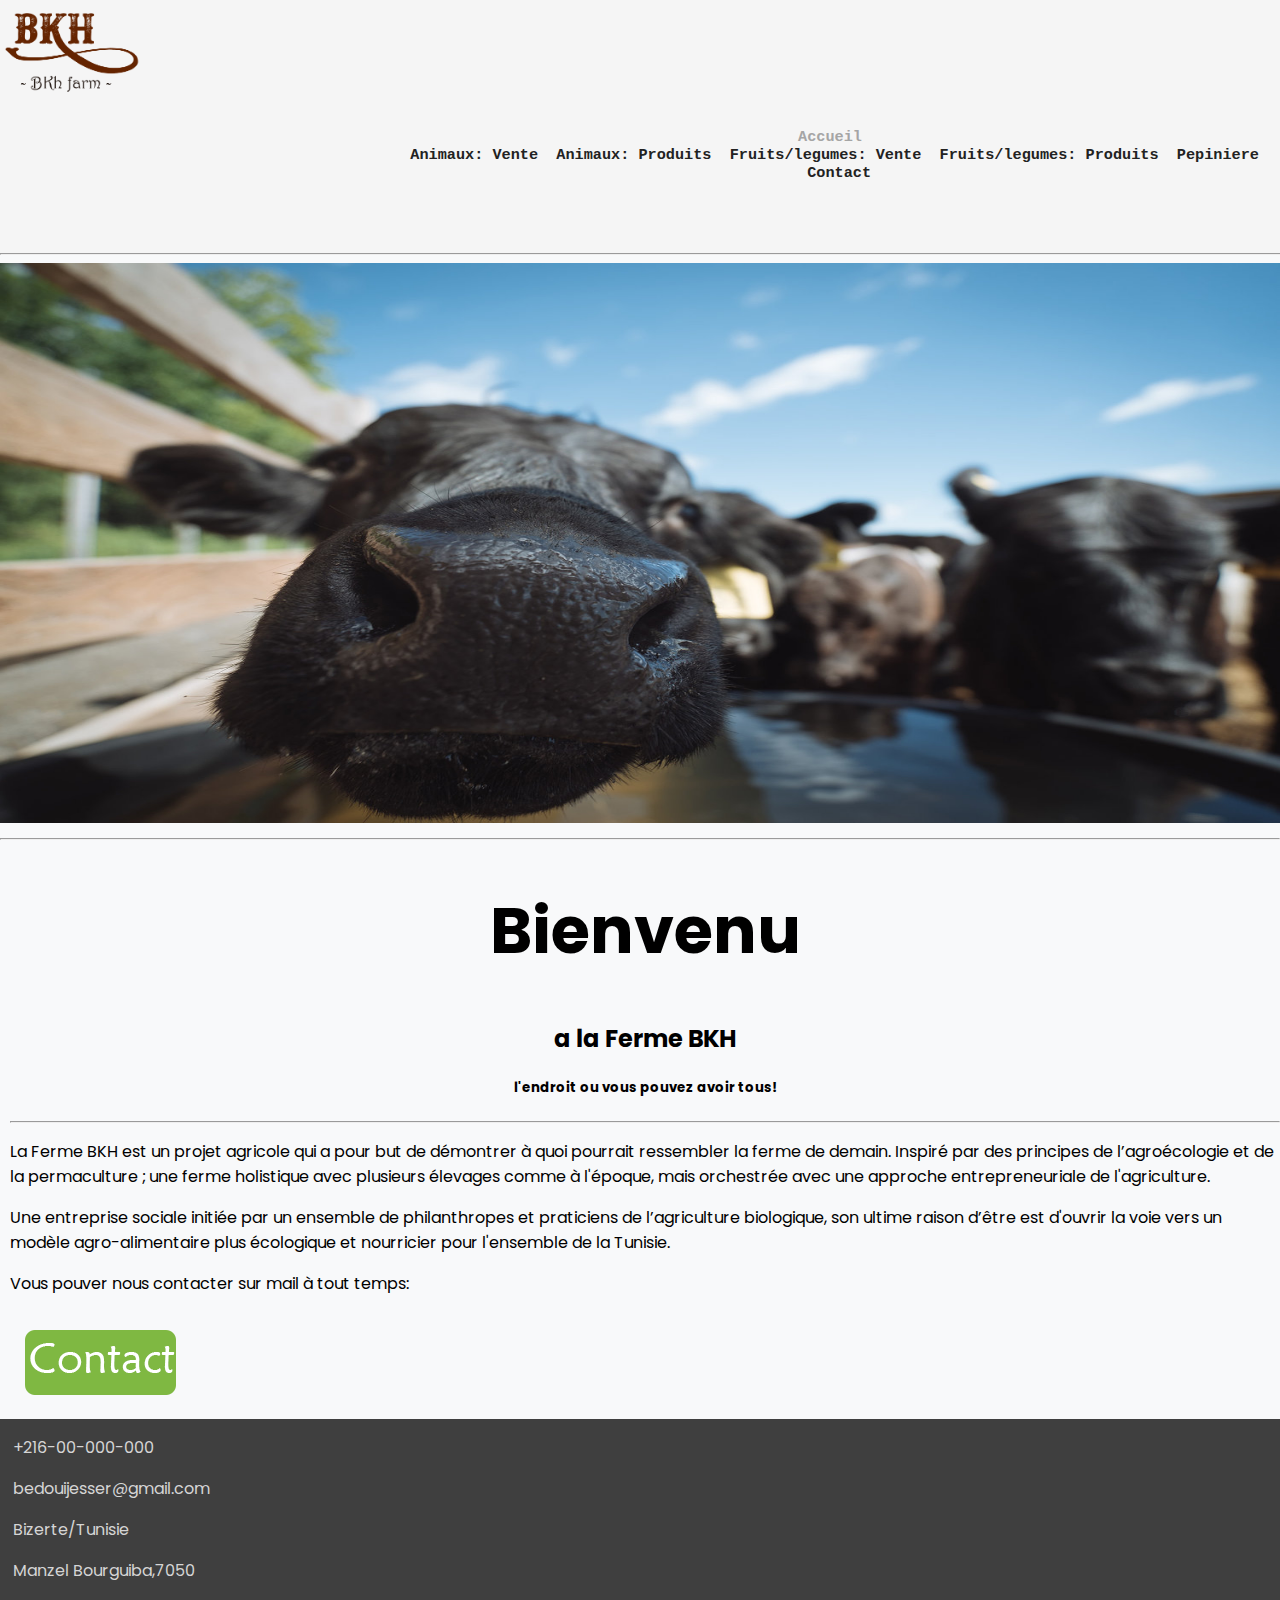
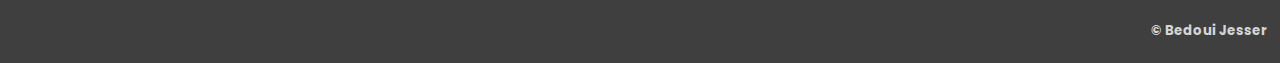
<file: ressources/index.html>
<!DOCTYPE html>
<html>
	<head>
		<meta name="viewport" content="width=device-width, initial-scale=1">
		<title>Accueil</title>
		<link rel="icon" tyspe="image/png" href="img/icon.png" sizes="32x32">
		<link rel="stylesheet" type="text/css" href="style.css">
	

	<body >
		<header style="background-color: #f5f5f5;">
    	   <a href="../Accueil.html" target="_parent"><img src="img/logo.png" height="100" alt="logo"></a>
	       <pre><h3 align="middle">
	      			<a class="active" href="Accueil.html" target="_parent" >Accueil  </a>
	      			<a href="AV.html" target="_parent">Animaux: Vente  </a><a href="AP.html" target="_parent">Animaux: Produits  </a><a href="FLV.html" target="_parent">Fruits/legumes: Vente  </a><a href="FLP.html" target="_parent">Fruits/legumes: Produits  </a><a href="P.html" target="_parent">Pepiniere </a>
	      			<a href="#Contact">Contact</a>
	      		</h3></pre>
      		<hr >
		</header>
		<!--bienvenu-->
		<img src="img/cow.jpg" class="intro-img">
		<hr>
		<!--présentation-->    
	    <section>    
		    <h1 style="font-size:400% " align="middle" >Bienvenu</h1>
		    <h2 align="middle">a la Ferme BKH</h2>
		    <h5 align="middle">l'endroit ou vous pouvez avoir tous!</h5>
		    <hr>
		    <p>La Ferme BKH est un projet agricole qui a pour but de démontrer à quoi pourrait ressembler la ferme de demain.
			Inspiré par des principes de l’agroécologie et de la permaculture ; une ferme holistique avec plusieurs élevages comme à l'époque, mais orchestrée avec une approche entrepreneuriale de l'agriculture.</p>

			<p>Une entreprise sociale initiée par un ensemble de philanthropes et praticiens de l’agriculture biologique, son ultime raison d’être est d'ouvrir la voie vers un modèle agro-alimentaire plus écologique et nourricier pour l'ensemble de la Tunisie.</p> 

			<p>Vous pouver nous contacter sur mail à tout temps:</p>
		</section>
		<form action="mailto: BKH@farm.com" class="btn-stock">
	        <a href="mailto: BKH@farm.com">
        		<img src="img/btn-contact.png" >
        	</a>
		</form>
		<!--footer-->
		<footer class="container">
			
			<div id="Contact">
				<p>+216-00-000-000</p>
				<p>bedouijesser@gmail.com</p>
				<p>Bizerte/Tunisie</p>
				<p>Manzel Bourguiba,7050</p>
			</div>

			<div align="right" id="copy">
				
				<h5>&copy; Bedoui Jesser</h5>
				
			</div>	
		</footer>
	</body>
</html>
</file>
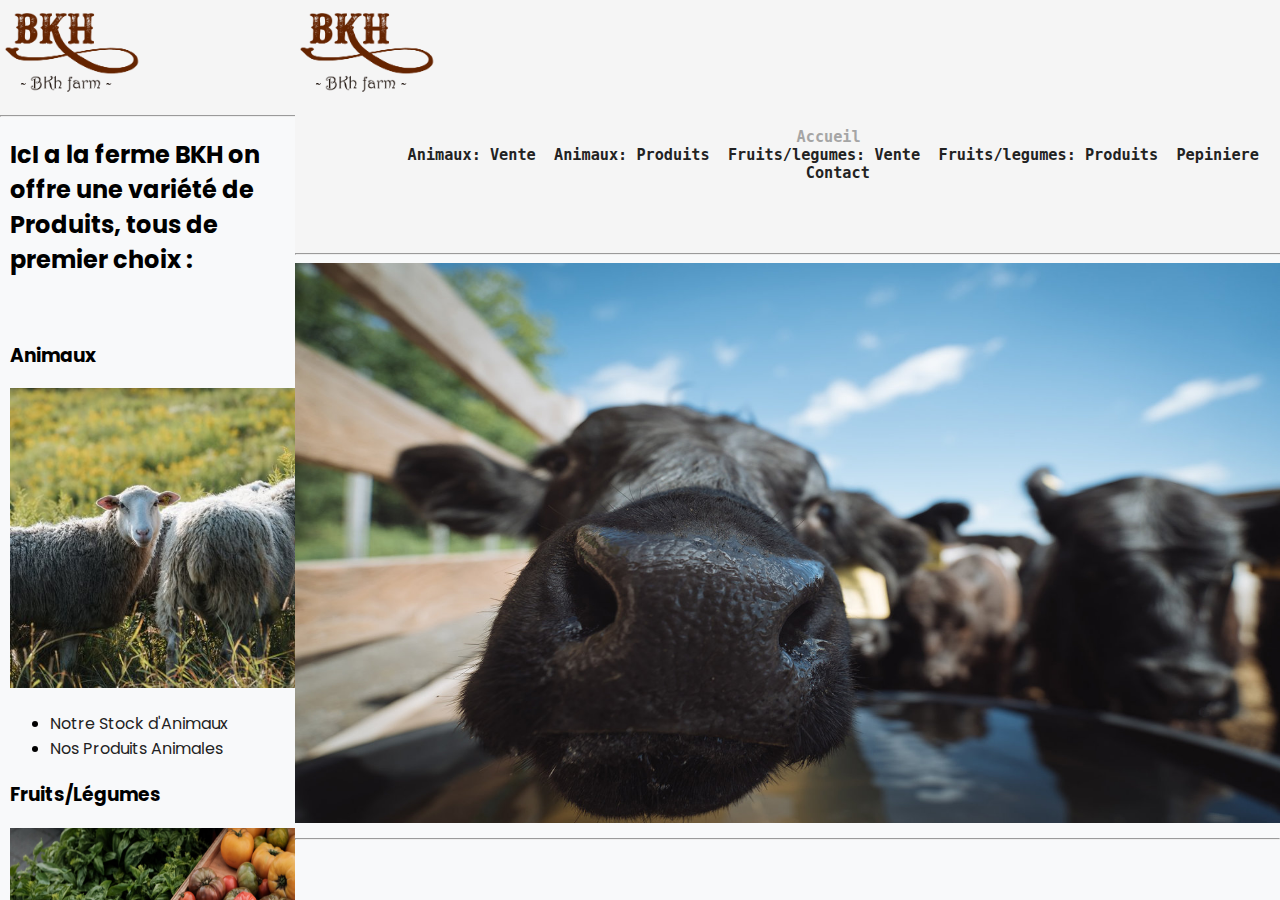
<file: Accueil.html>
<!DOCTYPE html>
<html>
	<head>
		<meta name="viewport" content="width=device-width, initial-scale=1">
		<title>Accueil</title>
		<link rel="icon" tyspe="image/png" href="img/icon.png" sizes="32x32">
		<link href = "https://fonts.googleapis.com/icon?family=Material+Icons" rel = "stylesheet">
		
	</head>
	<frameset frameborder="0" cols="30%,100%">
		<frame name="left" src="ressources/Stock.html" noresize="noresize" />
		<frame name="whats_left" src="ressources/index.html">	
		<noframes>
			<body>Votre navigateur ne supporte pas les frames</body>
		</noframes>
	</frameset>
	
			
</html>
</file>
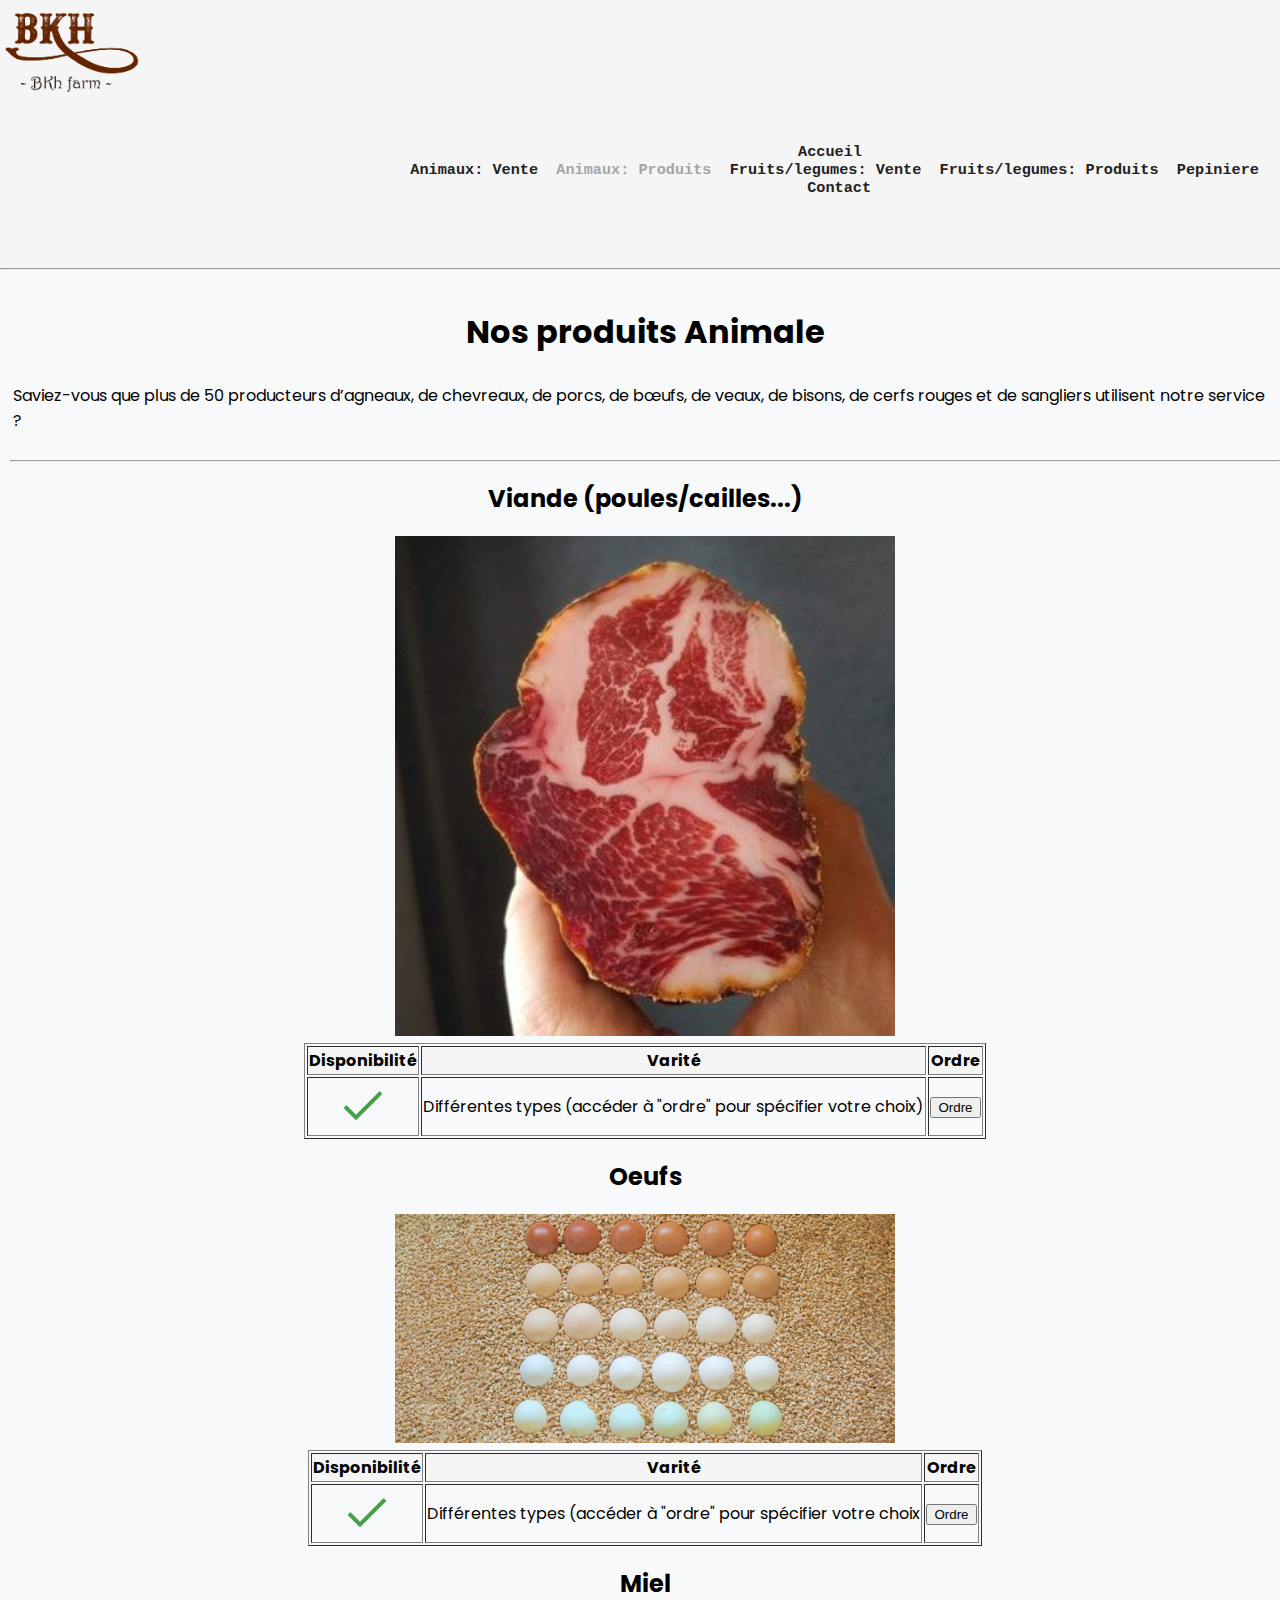
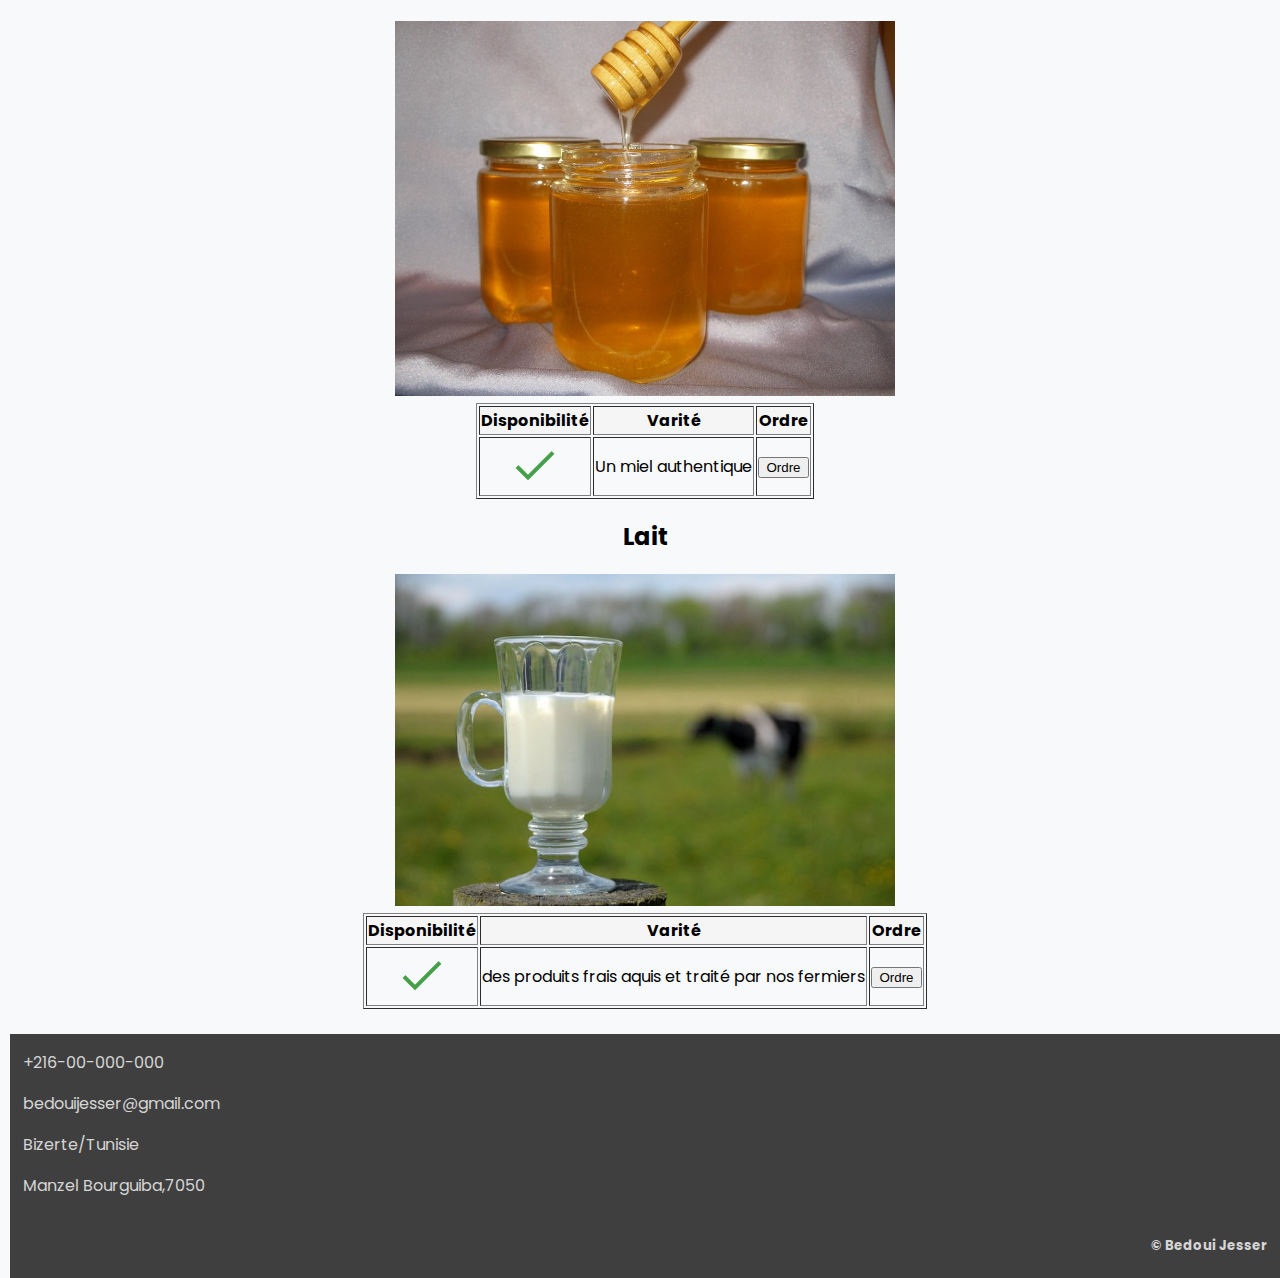
<file: ressources/AP.html>
<!DOCTYPE html>
<html>
<head>
	<meta name="viewport" content="width=device-width, initial-scale=1">
		<title>Animaux: Produits</title>
		<link rel="icon" tyspe="image/png" href="img/icon.png" sizes="32x32">
		<link href="style.css" rel="stylesheet">
		<link href = "https://fonts.googleapis.com/icon?family=Material+Icons" rel = "stylesheet">

</head>
<body>
	<header>
    	   <a href="Accueil.html"><img src="img/logo.png" height="100" alt="logo"></a>

	       <pre>
	       		<h3 align="middle">
	      			<a href="../Accueil.html" >Accueil  </a>
	      			<a href="AV.html">Animaux: Vente  </a><a class="active"  href="AP.html">Animaux: Produits  </a><a href="FLV.html">Fruits/legumes: Vente  </a><a href="FLP.html">Fruits/legumes: Produits  </a><a href="P.html">Pepiniere </a>
	      			<a href="#Contact">Contact</a>
	      		</h3></pre>
      		<hr >
</header>

<section >
		<!--introduction-->
			<table>
			<tr><td>
			<h2 style="font-size: 200%"  align="middle">Nos produits Animale</h2>
			<p>Saviez-vous que plus de 50 producteurs d’agneaux, de chevreaux, de porcs, de bœufs, de veaux, de bisons, de cerfs rouges et de sangliers utilisent notre service ? </p>
			
		</td></tr>
			</table>
			<hr>
	<!--produits-->
	<div align="middle">
	<h2>Viande (poules/cailles...)</h2>
	<img src="img/meat.jpg" width="500px">
	<table border="1px solid black">
			<tr bgcolor="#f5f5f5">
		<th> Disponibilité</th>	
		<th> Varité</th>
		<th> Ordre</th>
			</tr>
			<tr>
		<td align="middle"><img src="img/oui.png"> </td>
		<td> Différentes types (accéder à "ordre" pour spécifier votre choix)</td>
		<td> <button >Ordre</button></td>
			</tr>
	</table>

	<h2>Oeufs</h2>
	<img src="img/eggs.jpg" width="500px">
	<table border="1px solid black">
			<tr bgcolor="#f5f5f5">
		<th> Disponibilité</th>	
		<th> Varité</th>
		<th> Ordre</th>
			</tr>
			<tr>
		<td align="middle"><img src="img/oui.png"> </td>
		<td> Différentes types (accéder à "ordre" pour spécifier votre choix</td>
		<td> <button >Ordre</button></td>
			</tr>
	</table>

	<h2>Miel</h2>
	<img src="img/sweety.jpg" width="500px">
	<table border="1px solid black">
			<tr bgcolor="#f5f5f5">
		<th> Disponibilité</th>	
		<th> Varité</th>
		<th> Ordre</th>
			</tr>
			<tr>
		<td align="middle"><img src="img/oui.png"> </td>
		<td> Un miel authentique</td>
		<td> <button >Ordre</button></td>
			</tr>
	</table>

	<h2>Lait</h2>
	<img src="img/milk.jpg" width="500px">
	<table border="1px solid black">
			<tr bgcolor="#f5f5f5">
		<th> Disponibilité</th>	
		<th> Varité</th>
		<th> Ordre</th>
			</tr>
			<tr>
		<td align="middle"><img src="img/oui.png"> </td>
		<td> des produits frais aquis et traité par nos fermiers</td>
		<td> <button >Ordre</button></td>
			</tr>
	</table>

	<br>
	</div>		
	<footer class="container">
			
			<div id="Contact">
				<p>+216-00-000-000</p>
				<p>bedouijesser@gmail.com</p>
				<p>Bizerte/Tunisie</p>
				<p>Manzel Bourguiba,7050</p>
			</div>

			<div align="right" id="copy">
				
				<h5>&copy; Bedoui Jesser</h5>
				
			</div>
</footer>

</body>
</html>
</file>
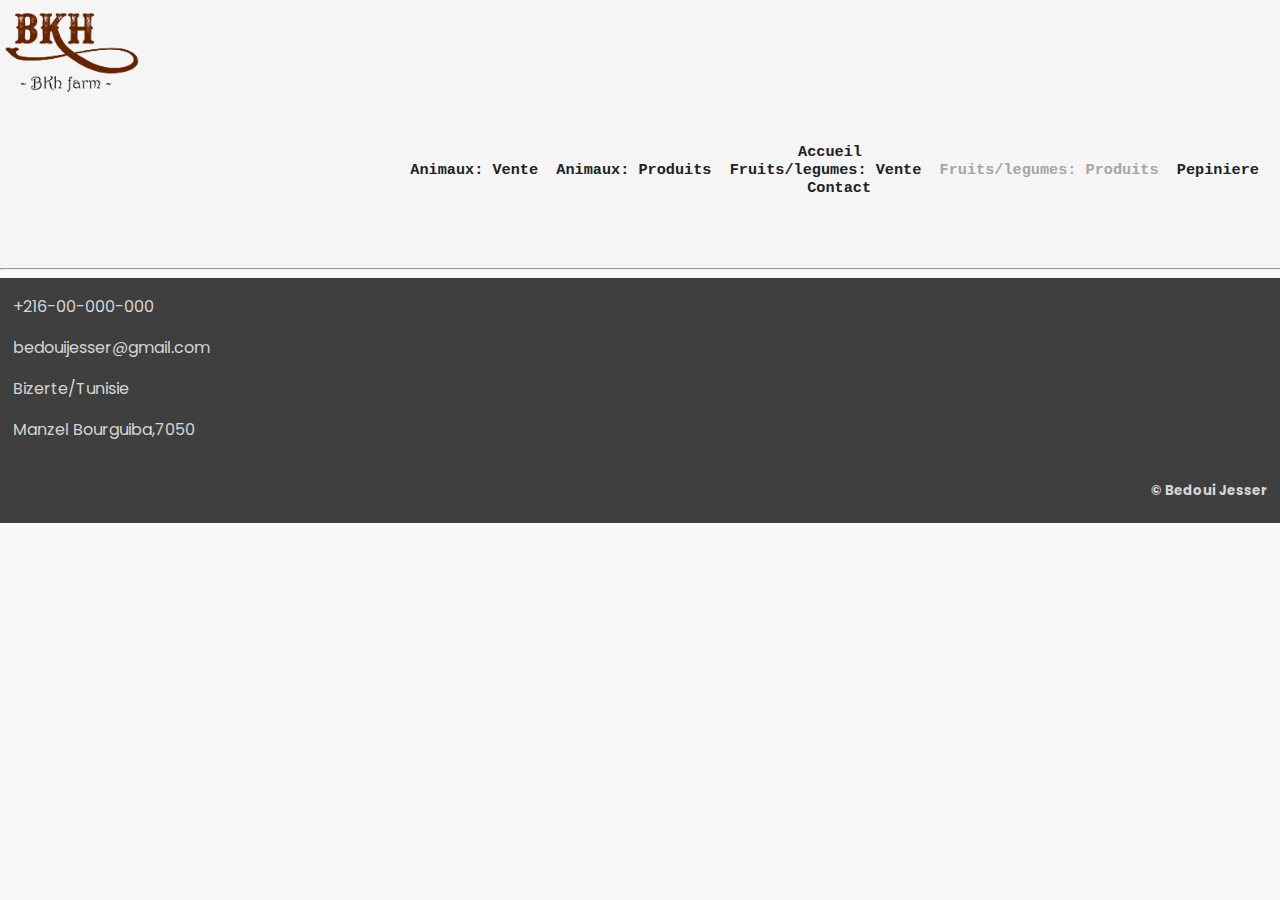
<file: ressources/FLP.html>
<!DOCTYPE html>
<html>
<head>
	<meta name="viewport" content="width=device-width, initial-scale=1">
		<title>Fruits/legumes: Produits</title>
		<link rel="icon" tyspe="image/png" href="img/icon.png" sizes="32x32">
		<link href="style.css" rel="stylesheet">
		<link href = "https://fonts.googleapis.com/icon?family=Material+Icons" rel = "stylesheet">
</head>
<body>
	<header>
    	   <a href="Accueil.html"><img src="img/logo.png" height="100" alt="logo"></a>

	       <pre>
	       		<h3 align="middle">
	      			<a href="../Accueil.html" >Accueil  </a>
	      			<a href="AV.html">Animaux: Vente  </a><a href="AP.html">Animaux: Produits  </a><a href="FLV.html">Fruits/legumes: Vente  </a><a class="active" href="FLP.html">Fruits/legumes: Produits  </a><a href="P.html">Pepiniere </a>
	      			<a href="#Contact">Contact</a>
	      		</h3></pre>
      		<hr >
</header>

	<section>
		
</section>



	<footer class="container">
			
			<div id="Contact">
				<p>+216-00-000-000</p>
				<p>bedouijesser@gmail.com</p>
				<p>Bizerte/Tunisie</p>
				<p>Manzel Bourguiba,7050</p>
			</div>

			<div align="right" id="copy">
				
				<h5>&copy; Bedoui Jesser</h5>
				
			</div>
</footer>

</body>
</html>
</file>
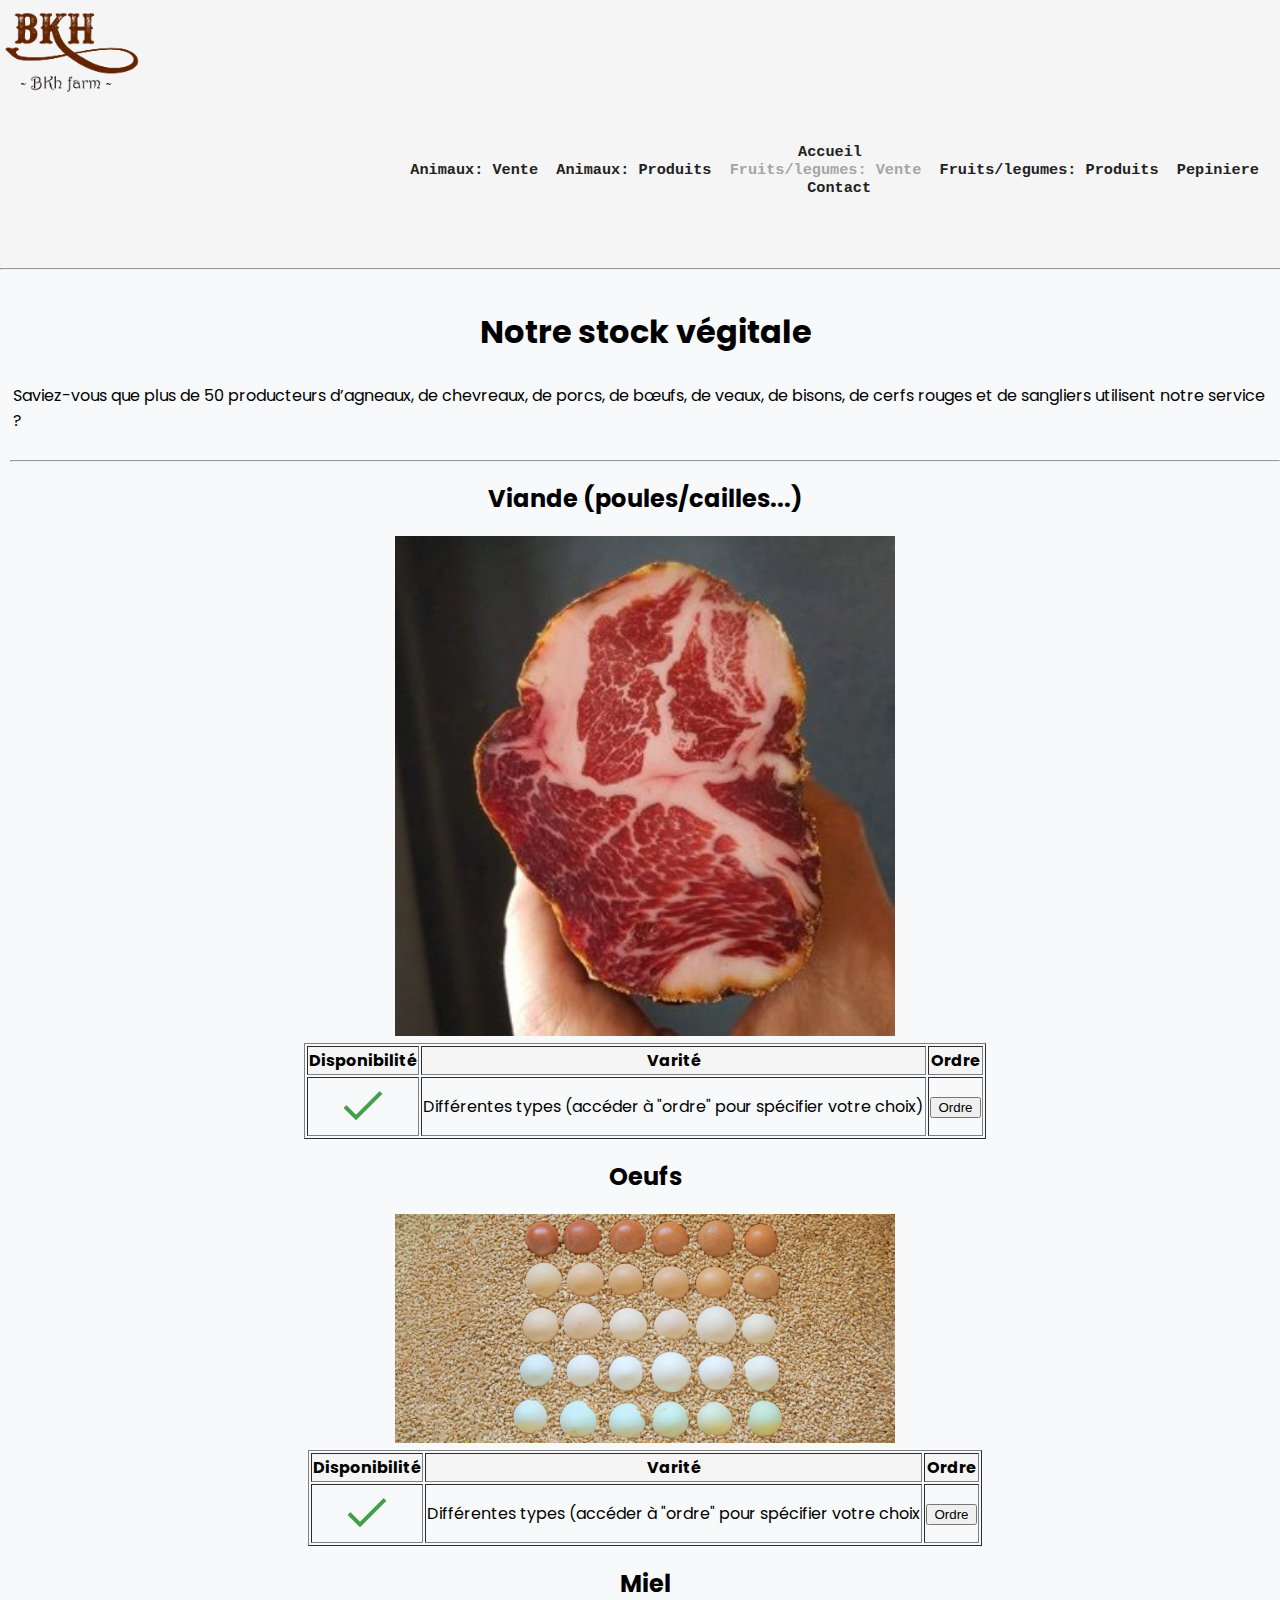
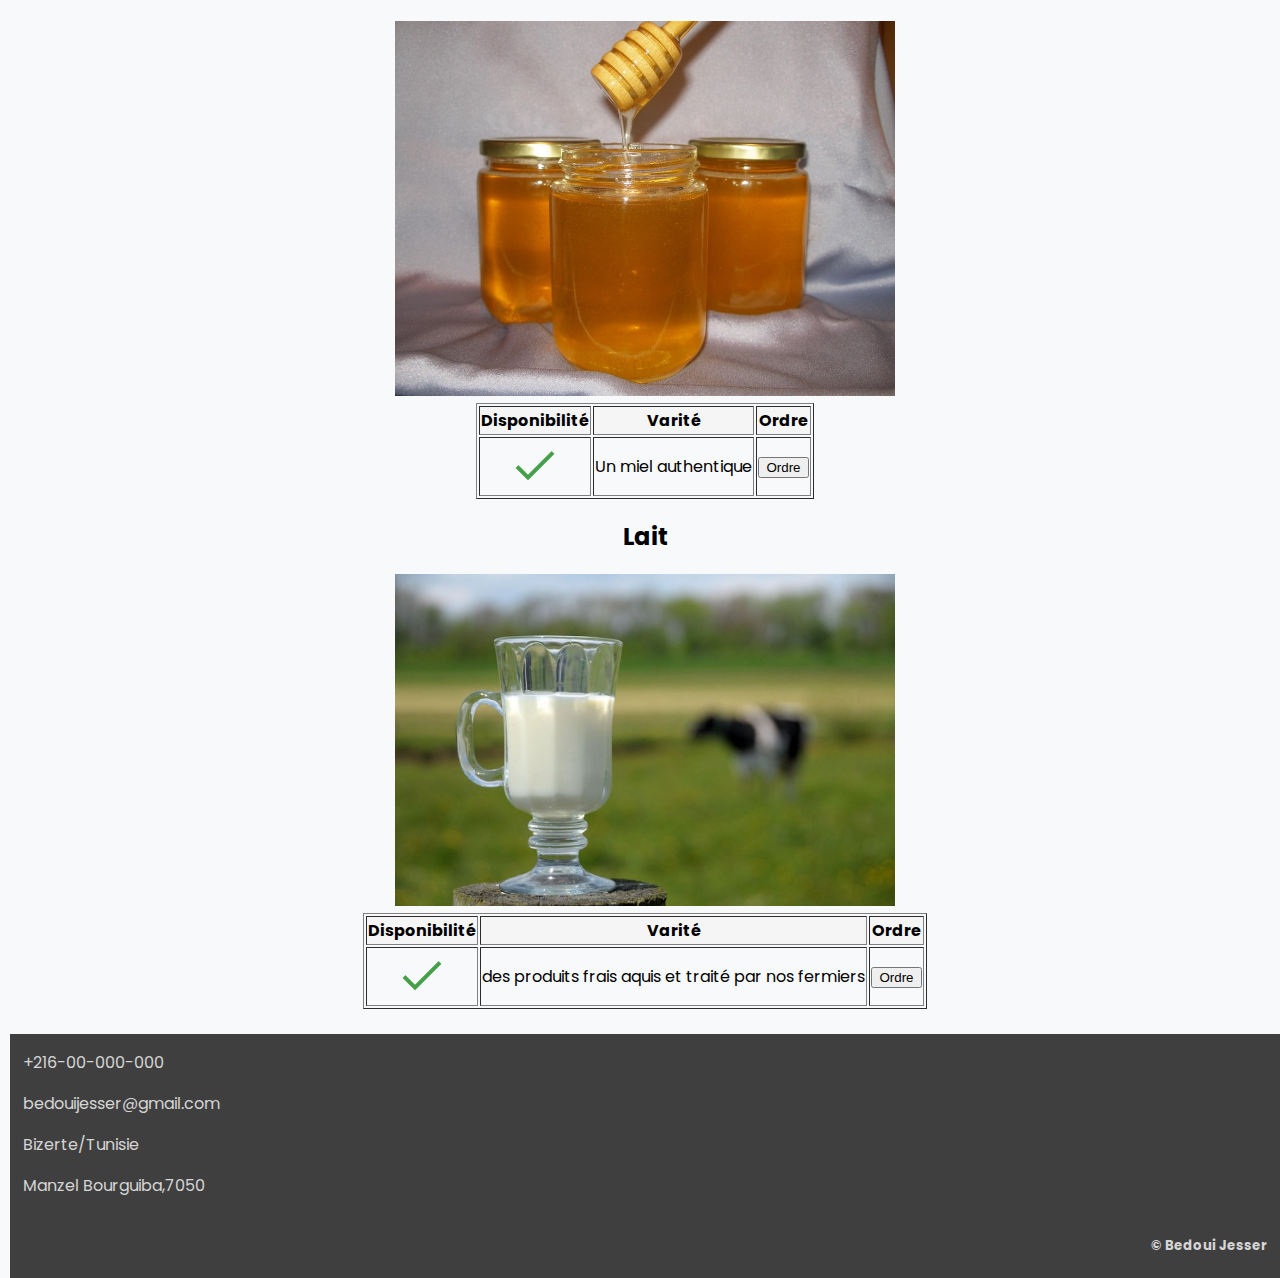
<file: ressources/FLV.html>
<!DOCTYPE html>
<html>
<head>
	<meta name="viewport" content="width=device-width, initial-scale=1">
		<title>Fruits/legumes: Vente</title>
		<link rel="icon" tyspe="image/png" href="img/icon.png" sizes="32x32">
		<link href="style.css" rel="stylesheet">
		<link href = "https://fonts.googleapis.com/icon?family=Material+Icons" rel = "stylesheet">
</head>
<body>
	<header>
    	   <a href="Accueil.html"><img src="img/logo.png" height="100" alt="logo"></a>

	       <pre>
	       		<h3 align="middle">
	      			<a href="../Accueil.html" >Accueil  </a>
	      			<a  href="AV.html">Animaux: Vente  </a><a href="AP.html">Animaux: Produits  </a><a class="active" href="FLV.html">Fruits/legumes: Vente  </a><a href="FLP.html">Fruits/legumes: Produits  </a><a href="P.html">Pepiniere </a>
	      			<a href="#Contact">Contact</a>
	      		</h3></pre>
      		<hr >
</header>

<section >
		<!--introduction-->
			<table>
			<tr><td>
			<h2 style="font-size: 200%"  align="middle">Notre stock végitale</h2>
			<p>Saviez-vous que plus de 50 producteurs d’agneaux, de chevreaux, de porcs, de bœufs, de veaux, de bisons, de cerfs rouges et de sangliers utilisent notre service ? </p>
			
		</td></tr>
			</table>
			<hr>
	<!--produits-->
	<div align="middle">
	<h2>Viande (poules/cailles...)</h2>
	<img src="img/meat.jpg" width="500px">
	<table border="1px solid black">
			<tr bgcolor="#f5f5f5">
		<th> Disponibilité</th>	
		<th> Varité</th>
		<th> Ordre</th>
			</tr>
			<tr>
		<td align="middle"><img src="img/oui.png"> </td>
		<td> Différentes types (accéder à "ordre" pour spécifier votre choix)</td>
		<td> <button >Ordre</button></td>
			</tr>
	</table>

	<h2>Oeufs</h2>
	<img src="img/eggs.jpg" width="500px">
	<table border="1px solid black">
			<tr bgcolor="#f5f5f5">
		<th> Disponibilité</th>	
		<th> Varité</th>
		<th> Ordre</th>
			</tr>
			<tr>
		<td align="middle"><img src="img/oui.png"> </td>
		<td> Différentes types (accéder à "ordre" pour spécifier votre choix</td>
		<td> <button >Ordre</button></td>
			</tr>
	</table>

	<h2>Miel</h2>
	<img src="img/sweety.jpg" width="500px">
	<table border="1px solid black">
			<tr bgcolor="#f5f5f5">
		<th> Disponibilité</th>	
		<th> Varité</th>
		<th> Ordre</th>
			</tr>
			<tr>
		<td align="middle"><img src="img/oui.png"> </td>
		<td> Un miel authentique</td>
		<td> <button >Ordre</button></td>
			</tr>
	</table>

	<h2>Lait</h2>
	<img src="img/milk.jpg" width="500px">
	<table border="1px solid black">
			<tr bgcolor="#f5f5f5">
		<th> Disponibilité</th>	
		<th> Varité</th>
		<th> Ordre</th>
			</tr>
			<tr>
		<td align="middle"><img src="img/oui.png"> </td>
		<td> des produits frais aquis et traité par nos fermiers</td>
		<td> <button >Ordre</button></td>
			</tr>
	</table>

	<br>
	</div>		


	<footer class="container">
			
			<div id="Contact">
				<p>+216-00-000-000</p>
				<p>bedouijesser@gmail.com</p>
				<p>Bizerte/Tunisie</p>
				<p>Manzel Bourguiba,7050</p>
			</div>

			<div align="right" id="copy">
				
				<h5>&copy; Bedoui Jesser</h5>
				
			</div>
</footer>

</body>
</html>
</file>
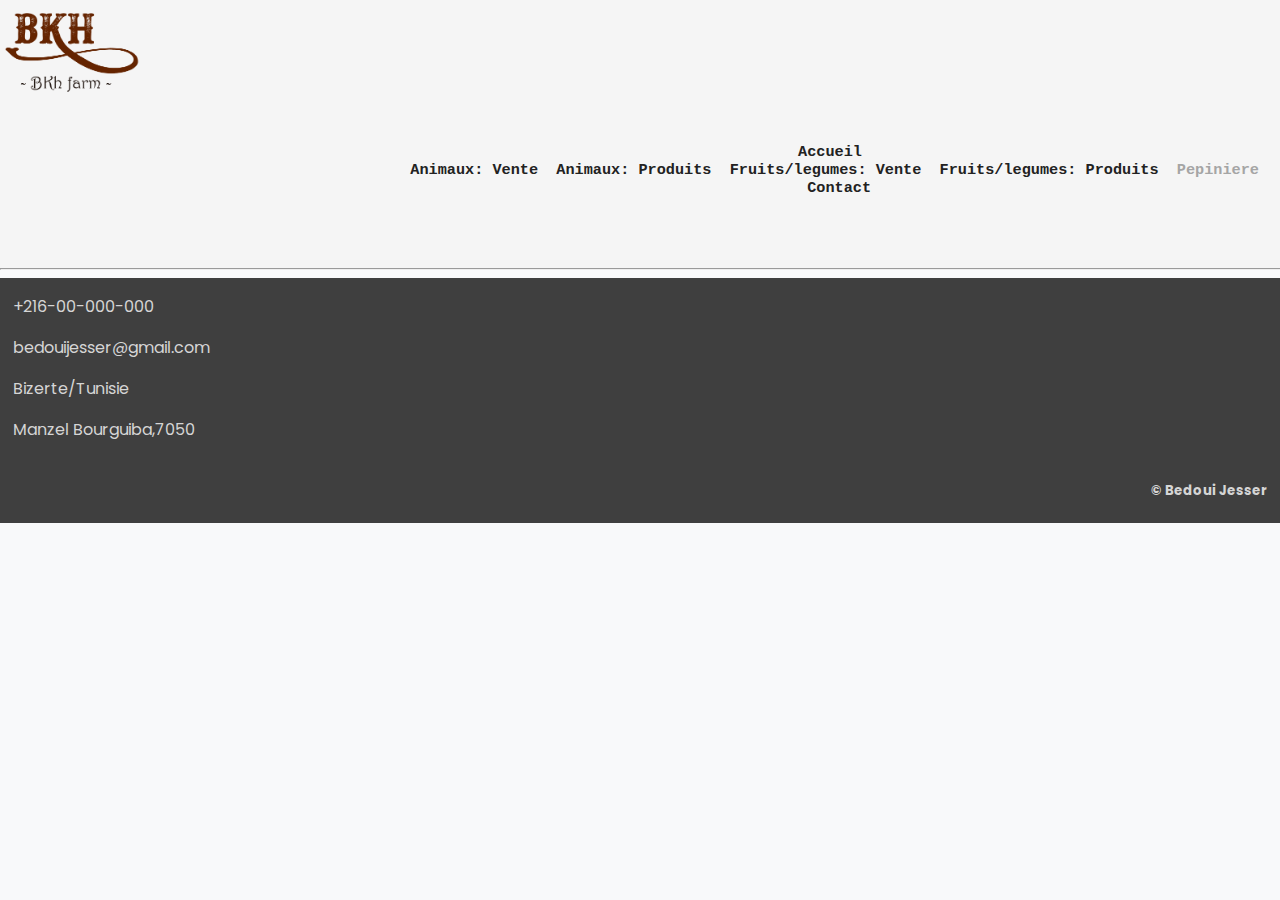
<file: ressources/P.html>
<!DOCTYPE html>
<html>
<head>
	<meta name="viewport" content="width=device-width, initial-scale=1">
		<title>Pepiniere</title>
		<link rel="icon" tyspe="image/png" href="img/icon.png" sizes="32x32">
		<link href="style.css" rel="stylesheet">
		<link href = "https://fonts.googleapis.com/icon?family=Material+Icons" rel = "stylesheet">
</head>
<body>
	<header>
    	   <a href="Accueil.html"><img src="img/logo.png" height="100" alt="logo"></a>

	       <pre>
	       		<h3 align="middle">
	      			<a href="../Accueil.html" >Accueil  </a>
	      			<a href="AV.html">Animaux: Vente  </a><a href="AP.html">Animaux: Produits  </a><a href="FLV.html">Fruits/legumes: Vente  </a><a href="FLP.html">Fruits/legumes: Produits  </a><a class="active" href="P.html">Pepiniere </a>
	      			<a href="#Contact">Contact</a>
	      		</h3></pre>
      		<hr >
</header>

	<section>
		
</section>



	<footer class="container">
			
			<div id="Contact">
				<p>+216-00-000-000</p>
				<p>bedouijesser@gmail.com</p>
				<p>Bizerte/Tunisie</p>
				<p>Manzel Bourguiba,7050</p>
			</div>

			<div align="right" id="copy">
				
				<h5>&copy; Bedoui Jesser</h5>
				
			</div>
</footer>

</body>
</html>
</file>
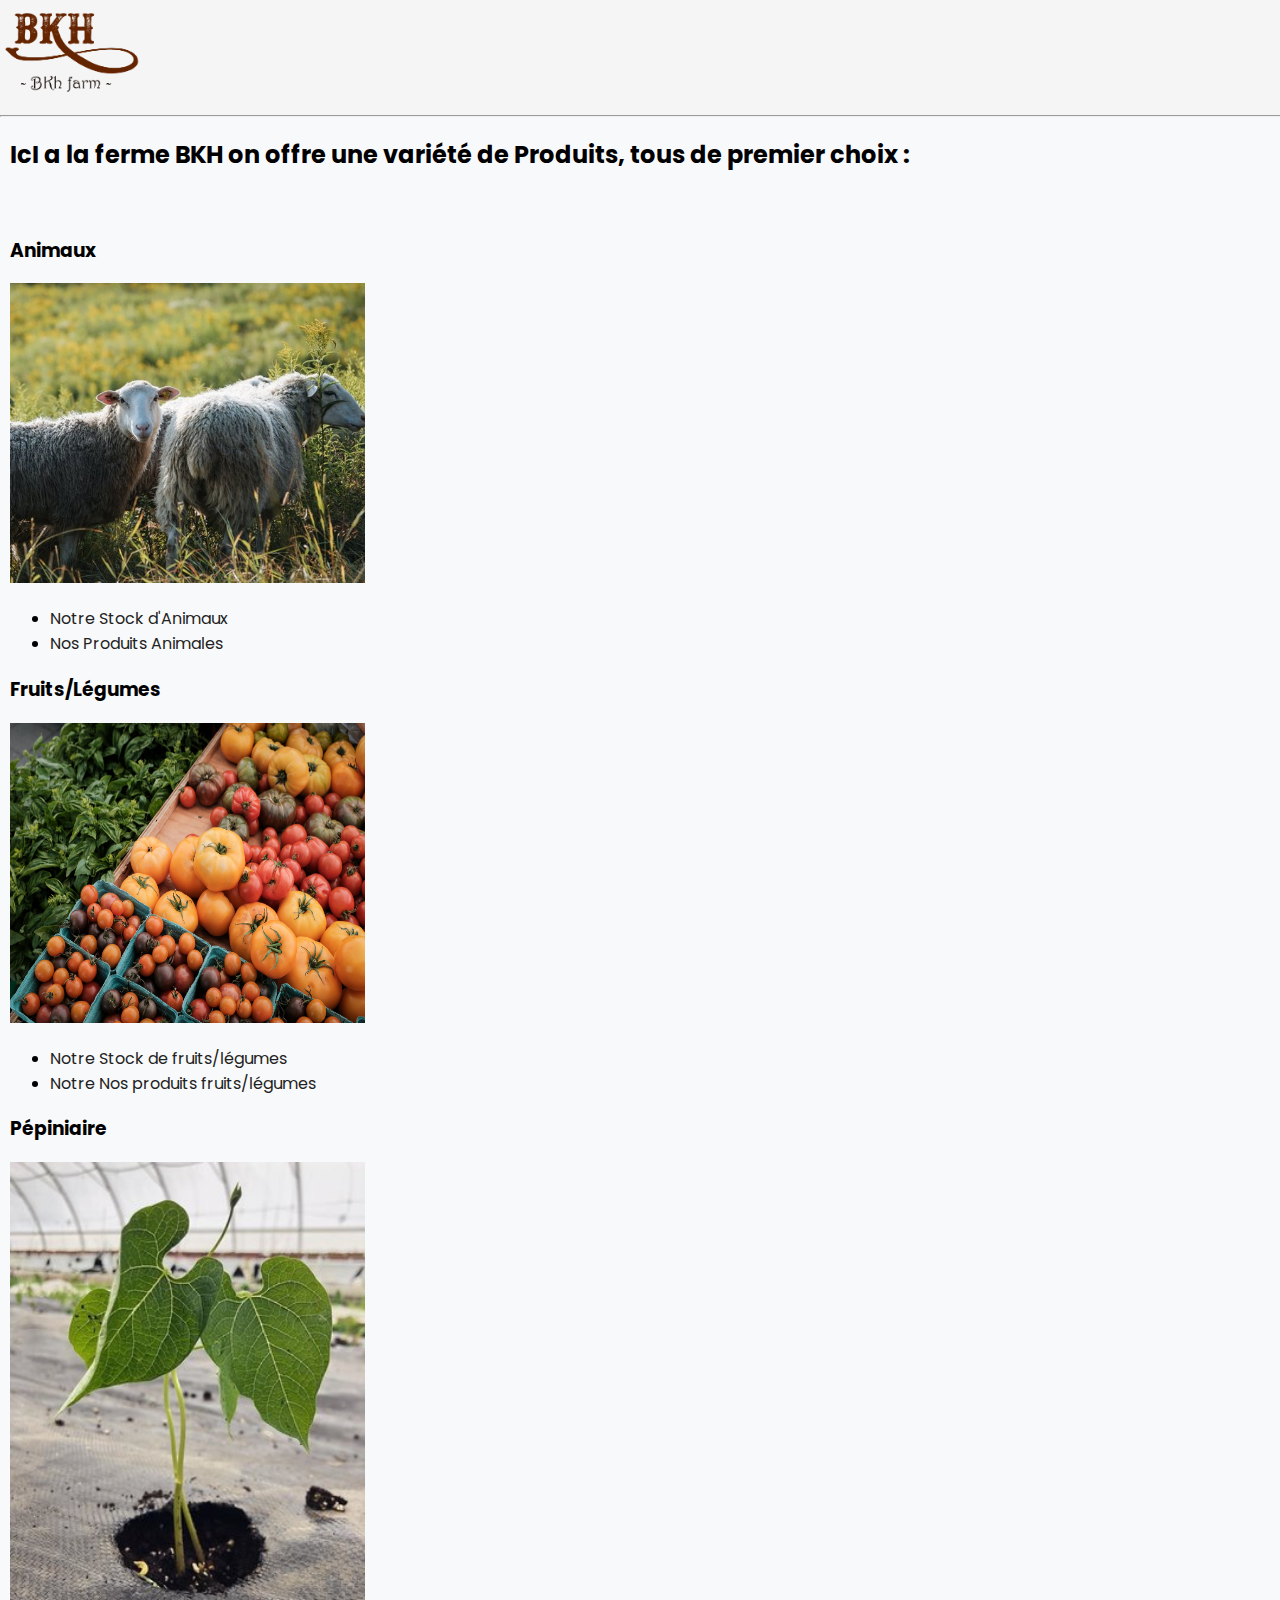
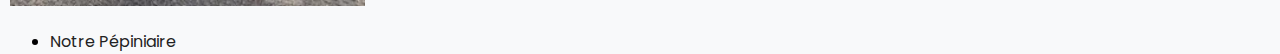
<file: ressources/Stock.html>
<!DOCTYPE html>
<html>
<head>
	<meta name="viewport" content="width=device-width, initial-scale=1">
		<title>Stock</title>
		<link rel="icon" tyspe="image/png" href="img/icon.png" sizes="32x32">
		<link href="style.css" rel="stylesheet">
</head>
<body >
	<header >
    	   <a href="../Accueil.html" target="_parent"><img src="img/logo.png" height="100" alt="logo"></a>
      		<hr>
</header>

	<section>
		<h2>IcI a la ferme BKH on offre une variété de Produits, tous de premier choix :</h2>
		<br>
		<h3>Animaux</h3>
		<img src="img/sheep.jpg" height="300px">
		<ul>
			<li><a href="AV.html" target="_parent">Notre Stock d'Animaux</a></li>
			<li><a href="AP.html" target="_parent">Nos Produits Animales</a></li>
		</ul>
		<h3>Fruits/Légumes</h3>
		<img src="img/lotta-vigie.jpg" height="300px" width="355px">
		<ul>		
			<li><a href="FLV.html" target="_parent">Notre Stock de fruits/légumes</a></li>
			<li><a href="FLP.html" target="_parent">Notre Nos produits fruits/légumes</a></li>
		</ul>
		<h3>Pépiniaire</h3>
		<img src="img/karma.jpg" width="355px">
		<ul>	
			<li><a href="P.html" target="_parent">Notre Pépiniaire</a></li>
		</ul>
</section>

	

</body>
</html>
</file>
<file: ressources/style.css>
@import url('https://fonts.googleapis.com/css?family=Poppins:400,500,700');
		/*---body---*/
html, body {
	height: 100%;
	font-family: 'Poppins', sans-serif;
	font-weight: 400;
	background: #f8f9fa;
	margin: 0;
}
header {
	background-color: #f5f5f5;
}
/*pour éliminer les lignes sous les textes*/
a {
	text-decoration: none;
	color: #222;
}
a:hover {
	color: #d5d5d5;
}
header pre {
	float: right; 
	padding-right: 12px;
	transform: translateY(-25px); 
}
header hr {
	width: 100%;
}
.active {
	color: #a5a5a5
}
.intro-img {
	width: 100%;
	height: 35rem;
}
section h1 {
	
	font-size: 400%;
}
section {
	padding-left: 10px;
}

footer {
	background-color: #3f3f3f ;
  	color: #d5d5d5;
  	 padding-left: .8em;
}
.container
{
	display: flex;
	flex-direction:column;
}
#copy 
{
	padding-right: .8em
}
::-webkit-scrollbar { 
    display: none; 
}
</file>
